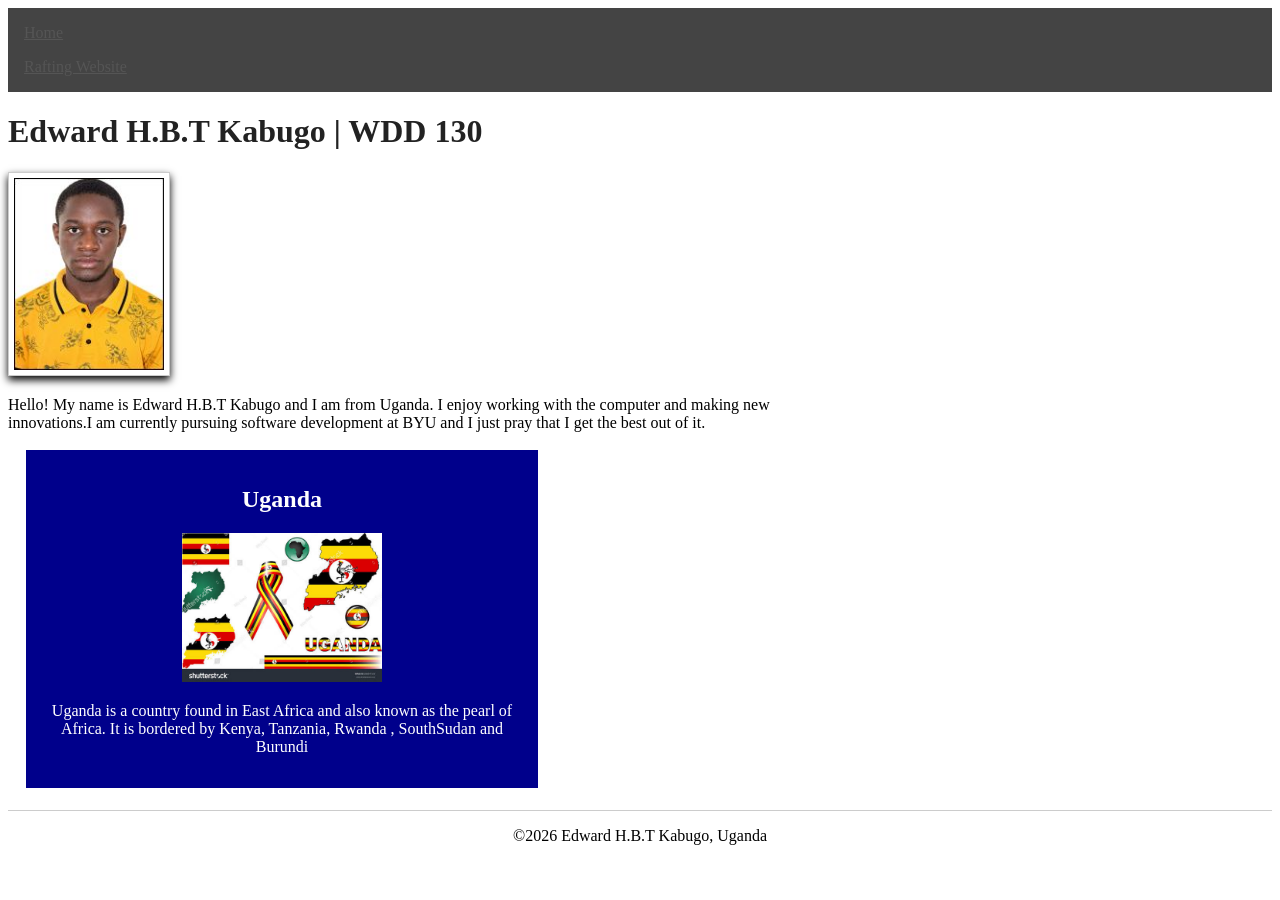
<file: index.html>
<!DOCTYPE html>
<html lang="en-US">

<head>
    <meta charset="UTF-8">
    <meta name="viewport" content="width=device-width,initial-scale=1.0">
    <title>WDD 130 | Edward H.B.T Kabugo </title>
    <link rel="stylesheet" href="styles/styles.css">
    <meta name="description" content="My name is Edward H.B.T Kabugo and I am a student of BYU pursuing software development. This page enables showcases of river rafting.">
    <meta name="author" content="Edward H.B.T Kabugo">
</head>

<body>
    <header>
        <nav>
            <a href="#">Home</a>
            <a href="wwr/">Rafting Website</a>

        </nav>
    </header>
    <main>
        <h1>Edward H.B.T Kabugo | WDD 130</h1>
        <img src="images/profile.jpg" alt="My profile image" width="200">
        <p>Hello! My name is Edward H.B.T Kabugo and I am from Uganda. I enjoy working with the computer and making new innovations.I am currently pursuing software development at BYU and I just pray that I get the best out of it.</p>
    </main>
    <aside>
        <h2>Uganda</h2>
        <img src="images/uganda.jpg" alt="Uganda landscape" width="200">
        <p>Uganda is a country found in East Africa and also known as the pearl of Africa. It is bordered by Kenya, Tanzania, Rwanda , SouthSudan and Burundi</p>
    </aside>
    <footer>
        <p>&copy;2026 Edward H.B.T Kabugo, Uganda</p>
    </footer>
</body>

</html>
</file>
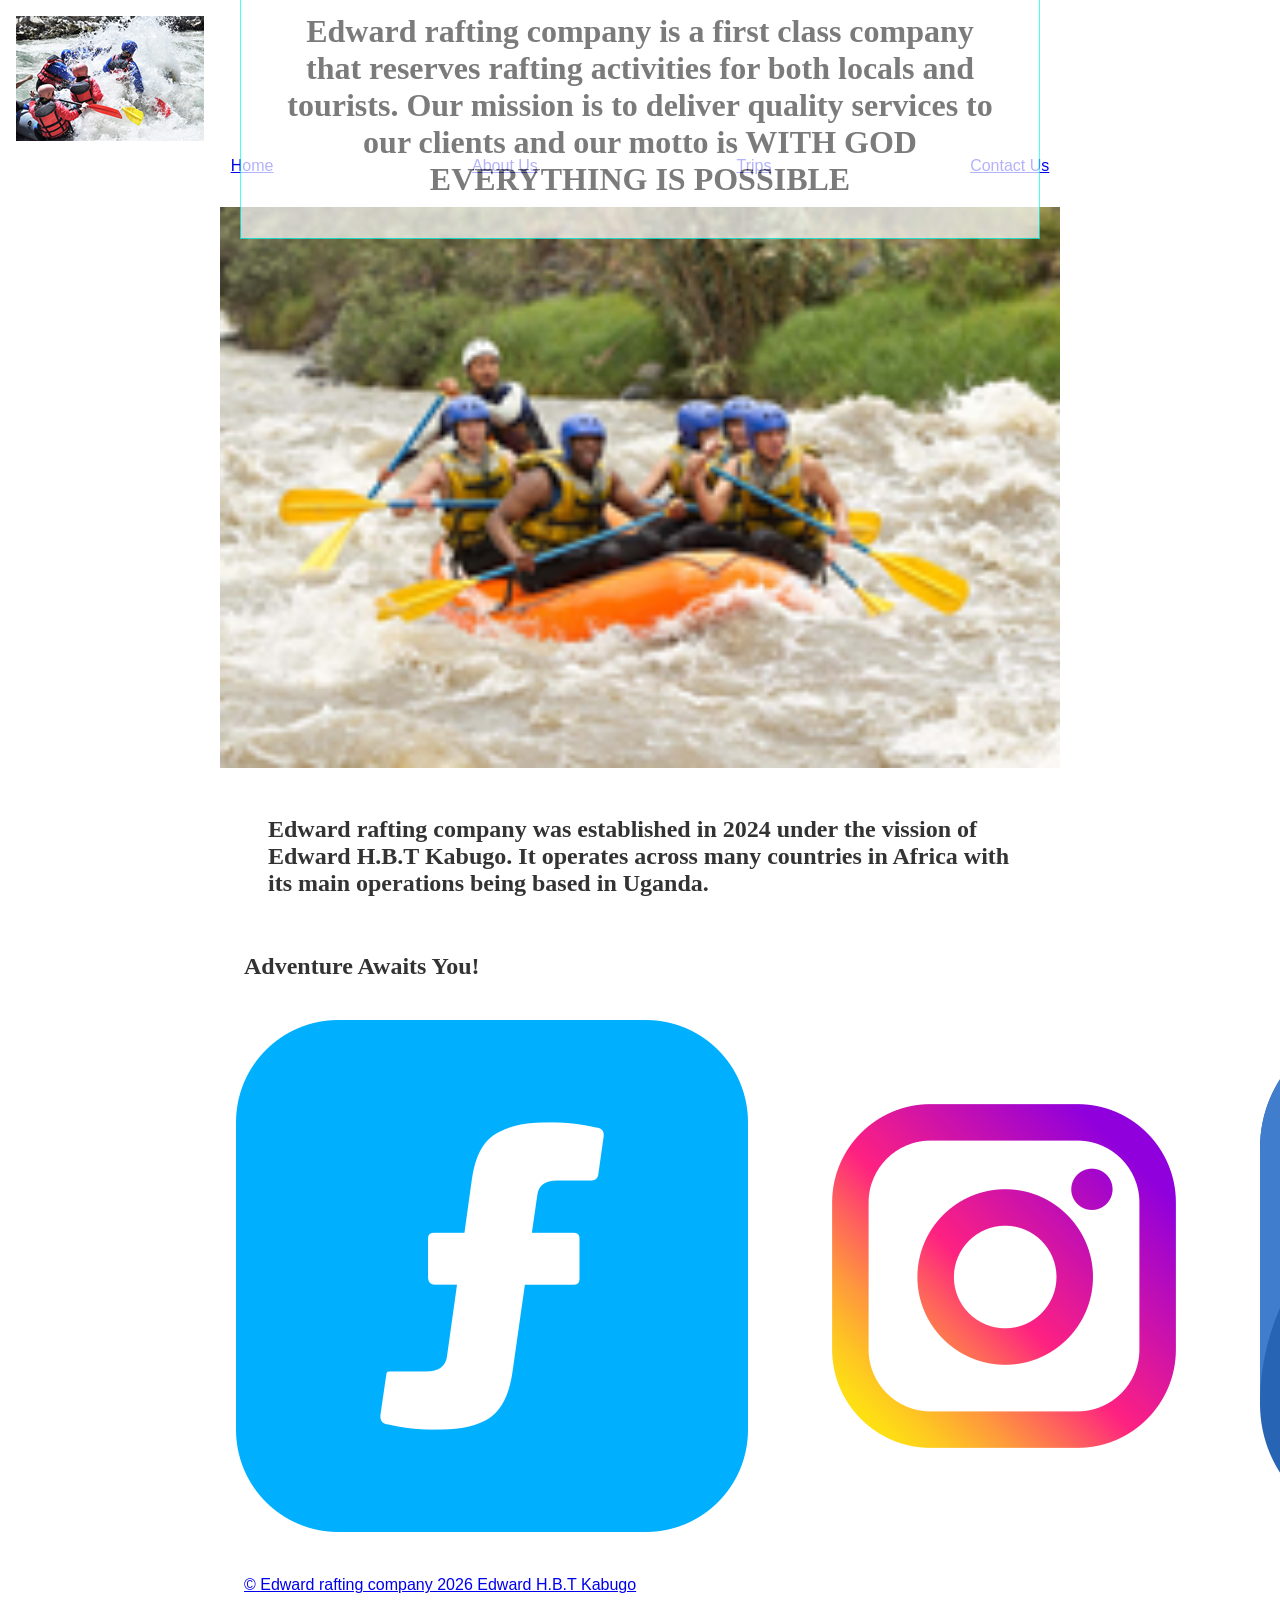
<file: wwr/index.html>
<!DOCTYPE html>
<html lang="en-US">

<head>
    <meta charset="UTF-8">
    <meta name="viewport" content="width=device-width,initial-scale=1.0">
    <meta name="description" content="Edward rafting company offers exciting river rafting trips,safety equipment, accomodatin and wonderful leisure activities in Uganda.">
    <meta name="author" content="EDWARD H.B.T KABUGO">
    <title>About Us| Edward rafting company</title>
    <link rel="stylesheet" href="styles/rafting.css">
</head>

<body>
    <header>
        <img src="images/raft.png" alt="Happy Clients">
        <nav>
            <a href="index.html">Home</a>
            <a href="about.html">About Us</a>
            <a href="trips.html">Trips</a>
            <a href="contact.html">Contact Us</a>
        </nav>
    </header>
    <main>
        <div class="hero">
            <img src="images/photo.png" alt="Clients rafting">
            <h1 Edward rafting company</h1>
                <article>

                    <p> Edward rafting company is a first class company that reserves rafting activities for both locals and tourists. Our mission is to deliver quality services to our clients and our motto is WITH GOD EVERYTHING IS POSSIBLE</p>
                </article>
        </div>
        <section>
            <h2 History</h2>
                <p> Edward rafting company was established in 2024 under the vission of Edward H.B.T Kabugo. It operates across many countries in Africa with its main operations being based in Uganda.</p>
        </section>
        <section>
            <h2>Adventure Awaits You!</h2>
        </section>
    </main>
    <footer>
        <nav class="socialmedia">
            <a href="https://facebook.com">
                <img src="images/facebook.png" alt="Facebook Icon">
            </a>
            <a href="https://instagram.com">
                <img src="images/instagram.png" alt="Instagram Icon" </a>
                <a href="https://linkedin.com">
                    <img src="images/linkedin.png" alt="Linkedin Icon" </a>
        </nav>
        <p> &copy; Edward rafting company 2026 Edward H.B.T Kabugo</p>
    </footer>
</body>

</html>
</file>
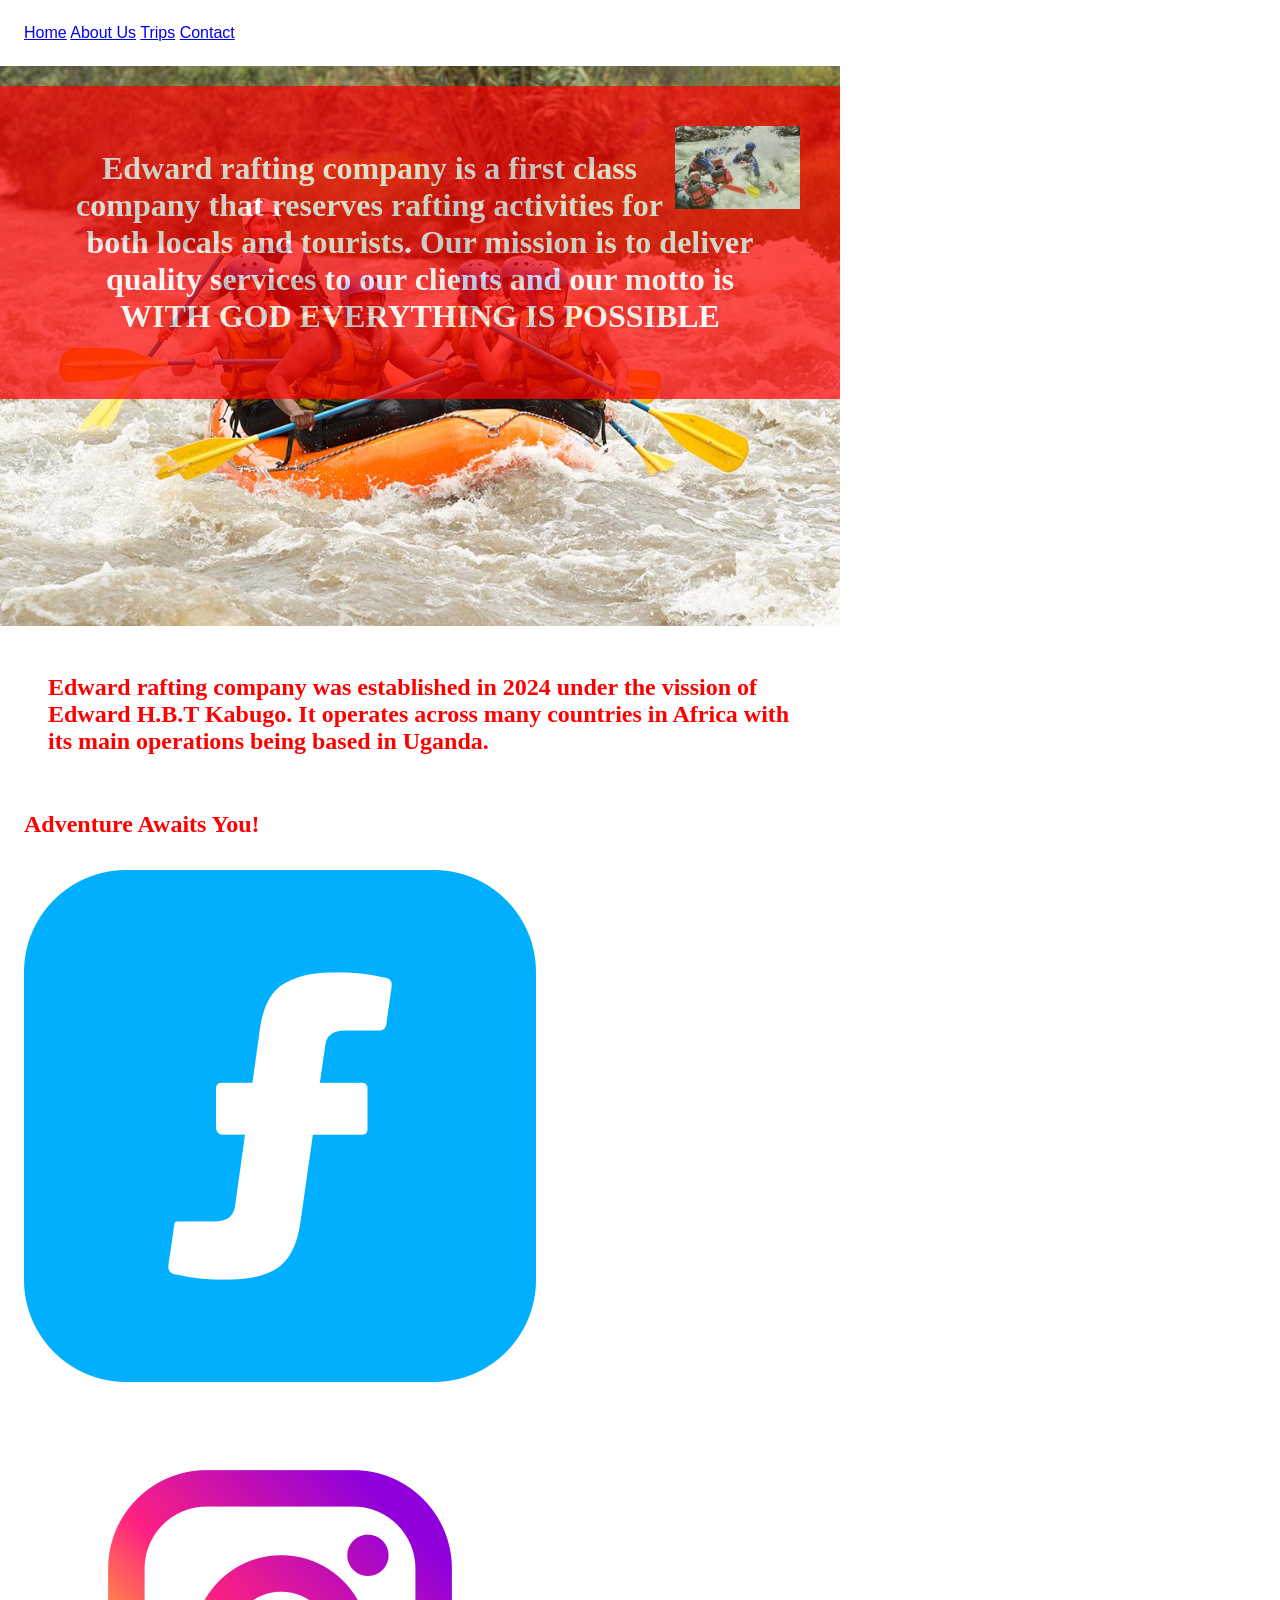
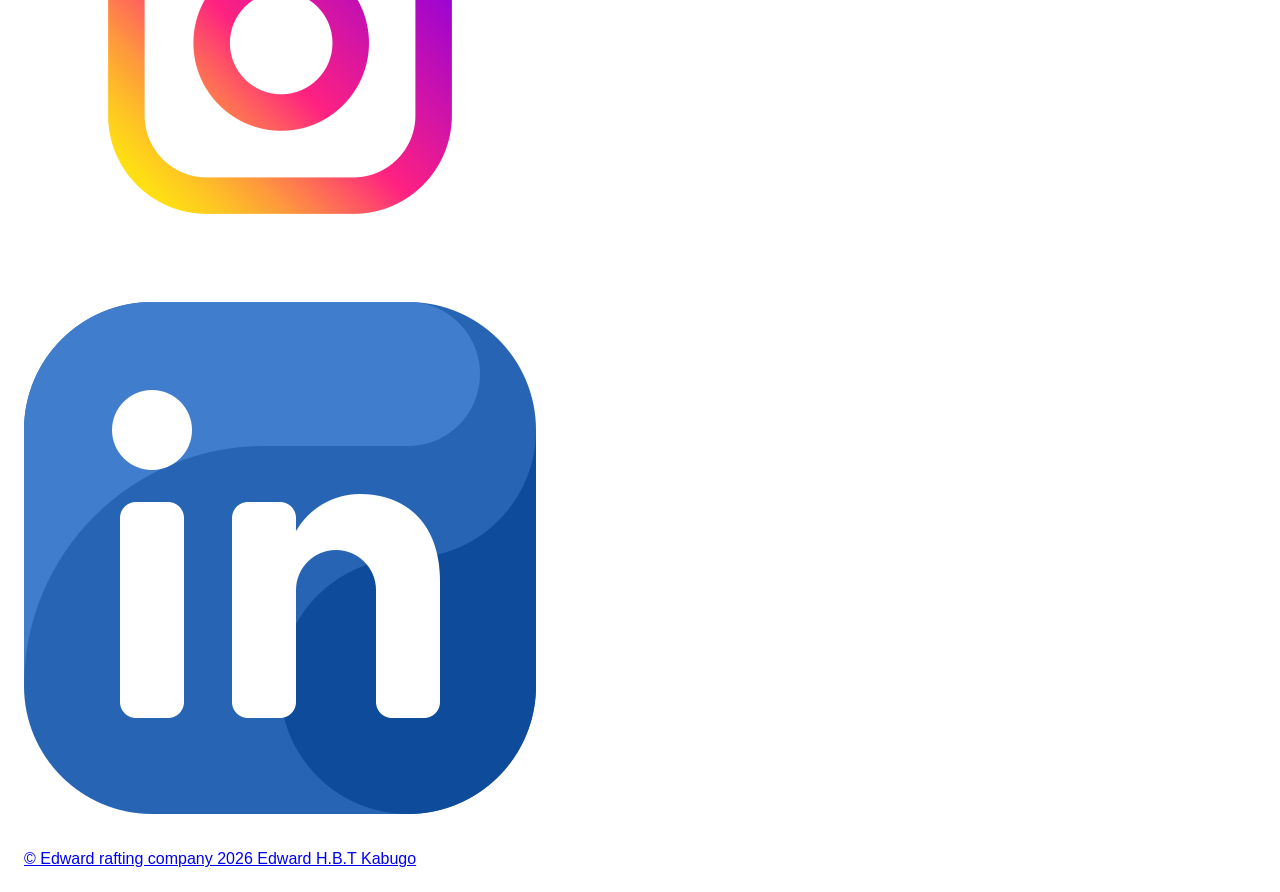
<file: .github/wwr/index.html>
<!DOCTYPE html>
<html lang="en-US">

<head>
    <meta charset="UTF-8">
    <meta name="viewport" content="width=device-width,initial-scale=1.0">
    <title>About Us</title>
    <meta name="description" content="This a rafting website that enables tourists find different rivers where they can do rafting using non-motorized watercrafts down flowing rivers. We organize trips, provide life-jackets and also work on your accomodation and very many other leisure activities. Our intention is to provide a wonderfull experince to all our customers both individual and in groups.>
    <meta name=" author" content="EDWARD H.B.T KABUGO">
    <link rel="stylesheet" href="styles/rafting.css">
</head>

<body>
    <header>
        <nav>
            <a href="index.html">Home</a>
            <a href="about.html">About Us</a>
            <a href="trips.html">Trips</a>
            <a href="contact.html">Contact</a>
        </nav>
    </header>
    <main>
        <div class="hero">
            <img src="images/photo.png" alt="Clients rafting">
            <h1 Edward rafting company</h1>
                <article>

                    <img src="images/raft.png" alt="Happy Clients">
                    <p> Edward rafting company is a first class company that reserves rafting activities for both locals and tourists. Our mission is to deliver quality services to our clients and our motto is WITH GOD EVERYTHING IS POSSIBLE</p>
                </article>
        </div>
        <section>
            <h2 History</h2>
                <p> Edward rafting company was established in 2024 under the vission of Edward H.B.T Kabugo. It operates across many countries in Africa with its main operations being based in Uganda.</p>
        </section>
        <section>
            <h2>Adventure Awaits You!</h2>
        </section>
    </main>
    <footer>
        <nav class="socialmedia">
            <a href="https://facebook.com">
                <img src="images/facebook.png" alt="Facebook Icon">
            </a>
            <a href="https://instagram.com">
                <img src="images/instagram.png" alt="Instagram Icon" </a>
                <a href="https://linkedin.com">
                    <img src="images/linkedin.png" alt="Linkedin Icon" </a>
        </nav>
        <p> &copy; Edward rafting company 2026 Edward H.B.T Kabugo</p>
    </footer>
</body>

</html>
</file>
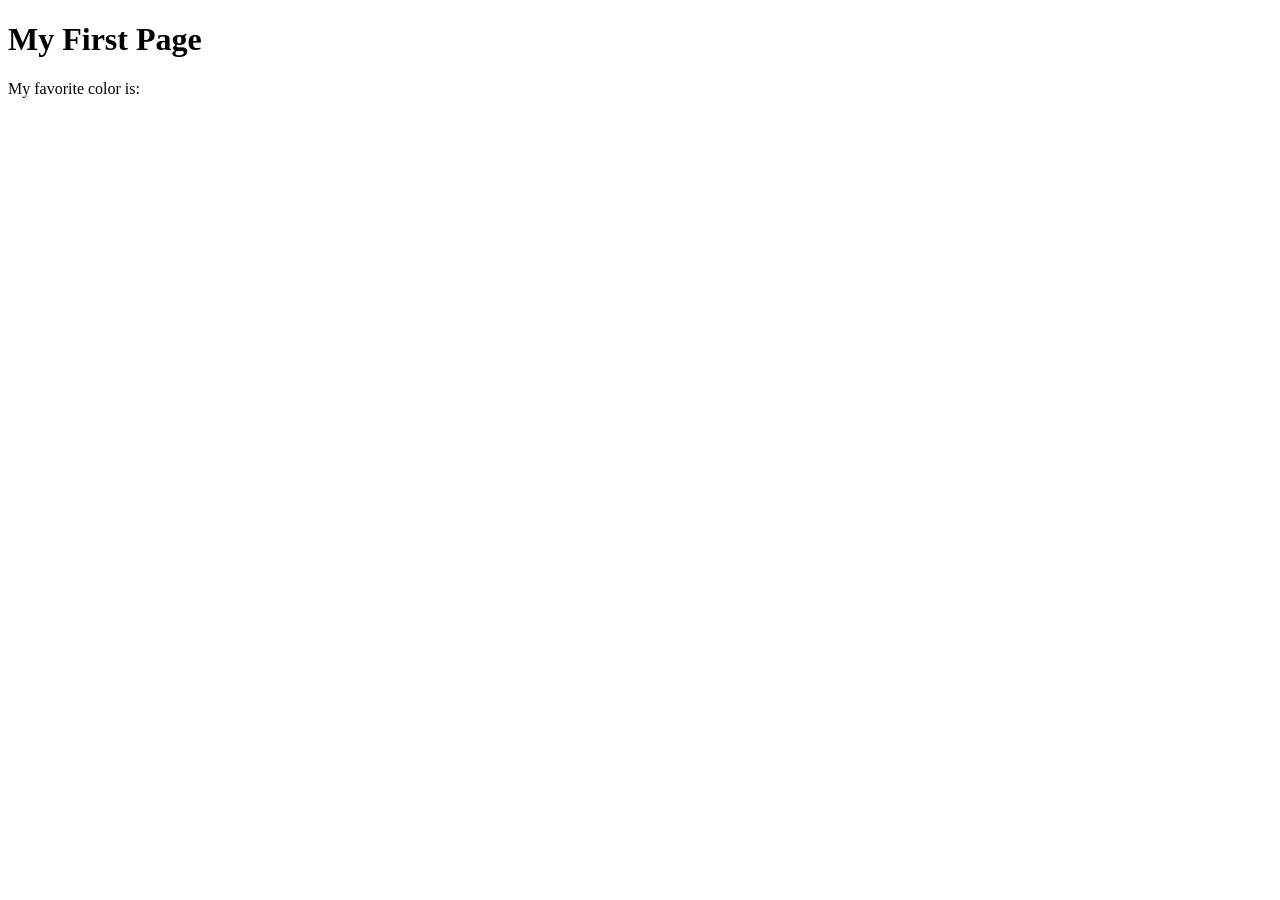
<file: week01/first-page.html>
<!DOCTYPE html>
<html lang="en">

<head>
    <meta charset="UTF-8">
    <meta name="viewport" content="width=device-width, initial-scale=1.0">
    <title>My First Page</title>
</head>

<body>
    <h1>My First Page</h1>
    <p>My favorite color is: </p>
</body>

</html>
</file>
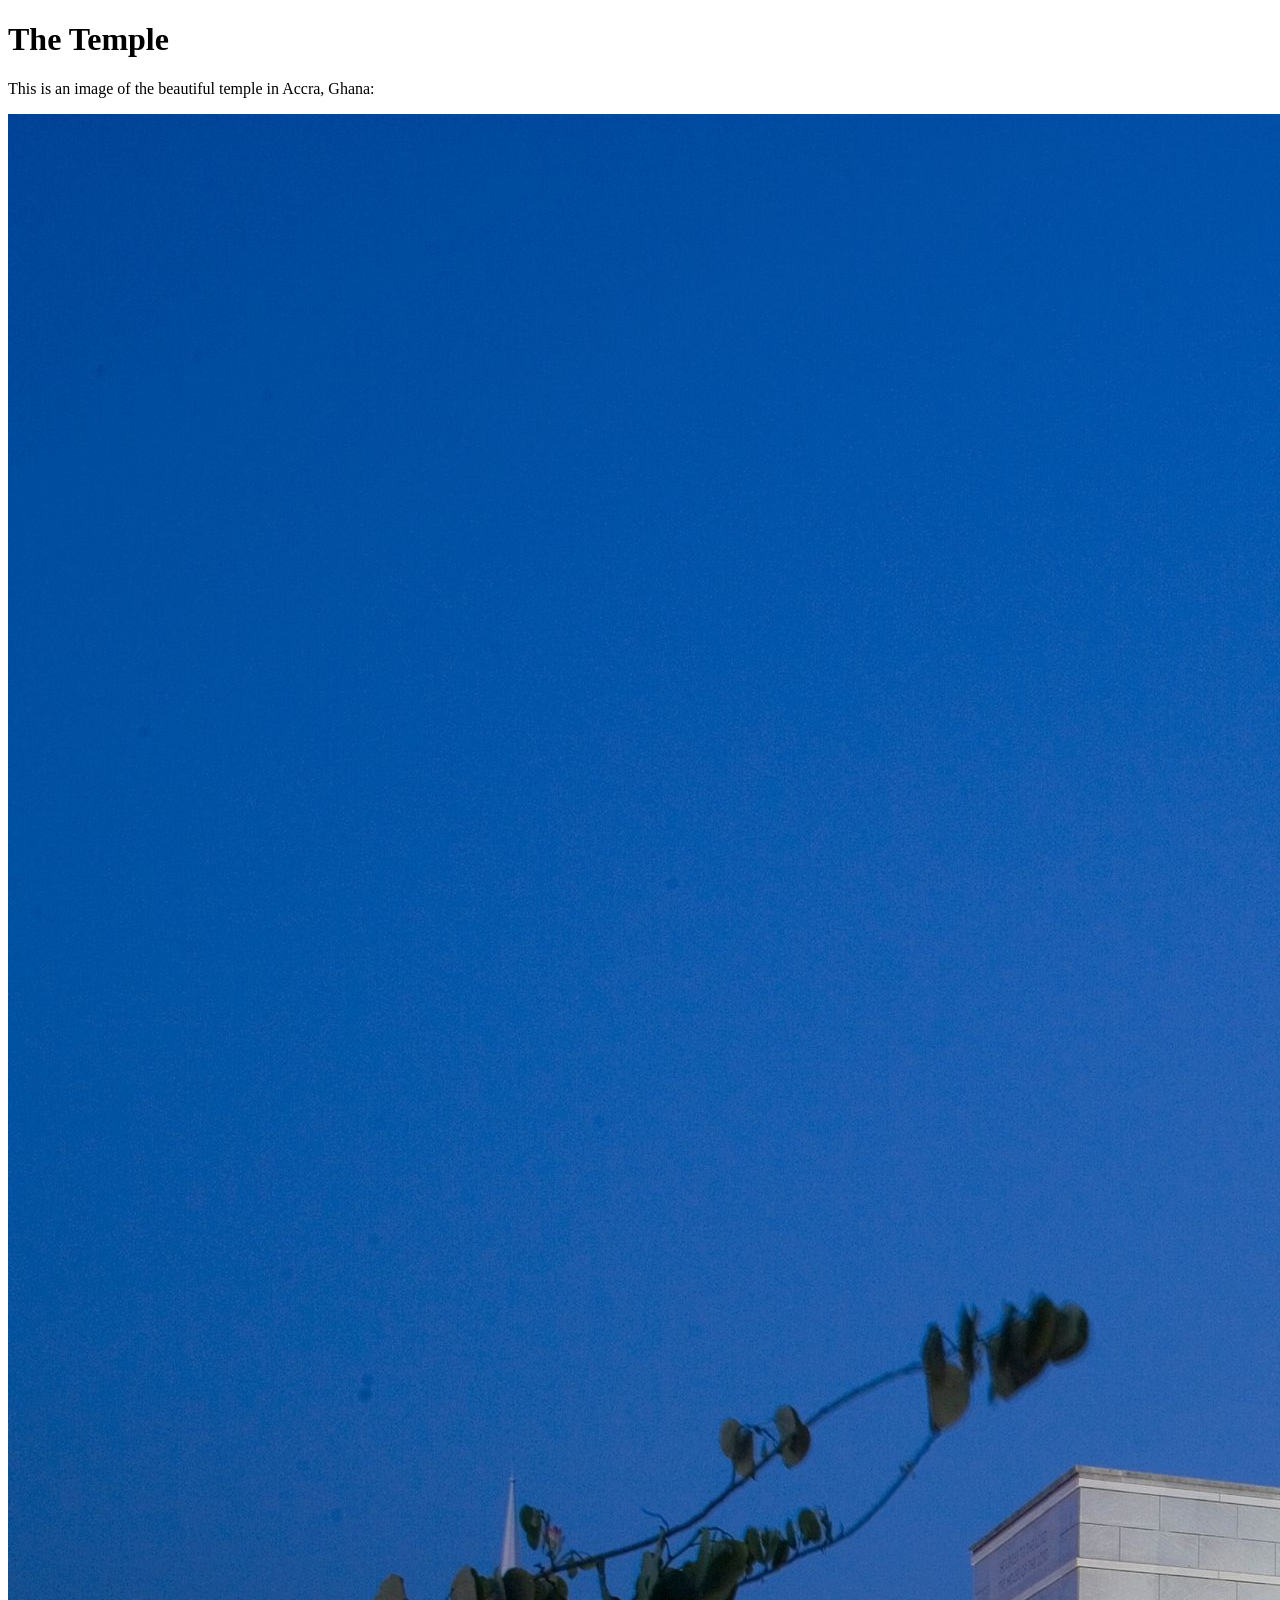
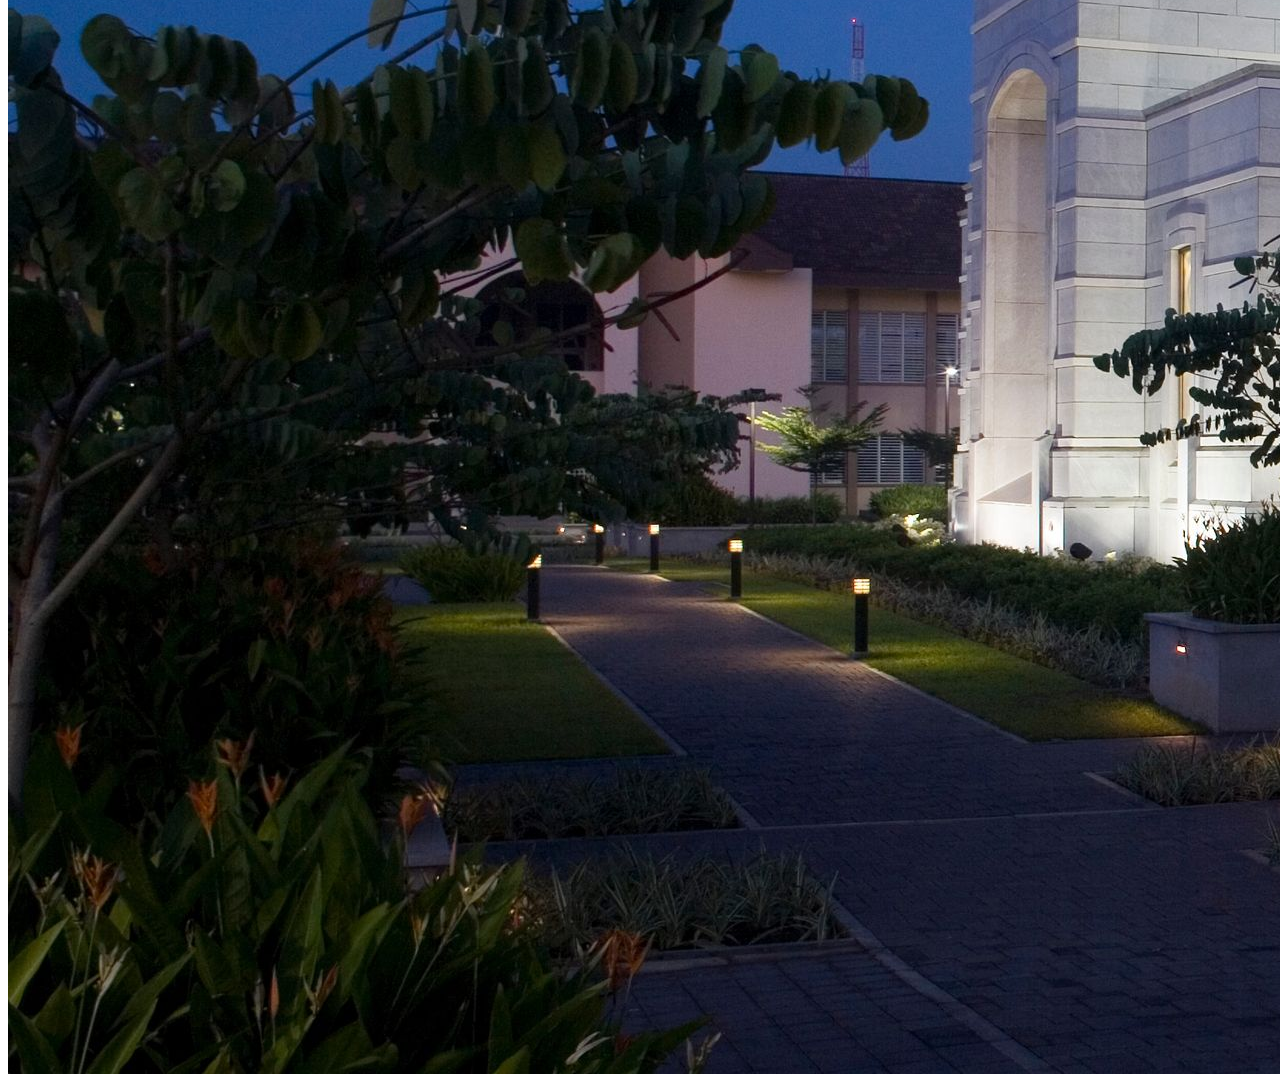
<file: week01/images.html>
<!DOCTYPE html>
<html lang="en">

<head>
    <meta charset="UTF-8">
    <meta name="viewport" content="width=device-width, initial-scale=1.0">
    <title>Temple Image</title>
</head>

<body>
    <h1>The Temple</h1>
    <p>This is an image of the beautiful temple in Accra, Ghana:</p>
    <img src="images/temple-large.jpeg" alt="The Accra Ghana Temple">

</body>

</html>
</file>
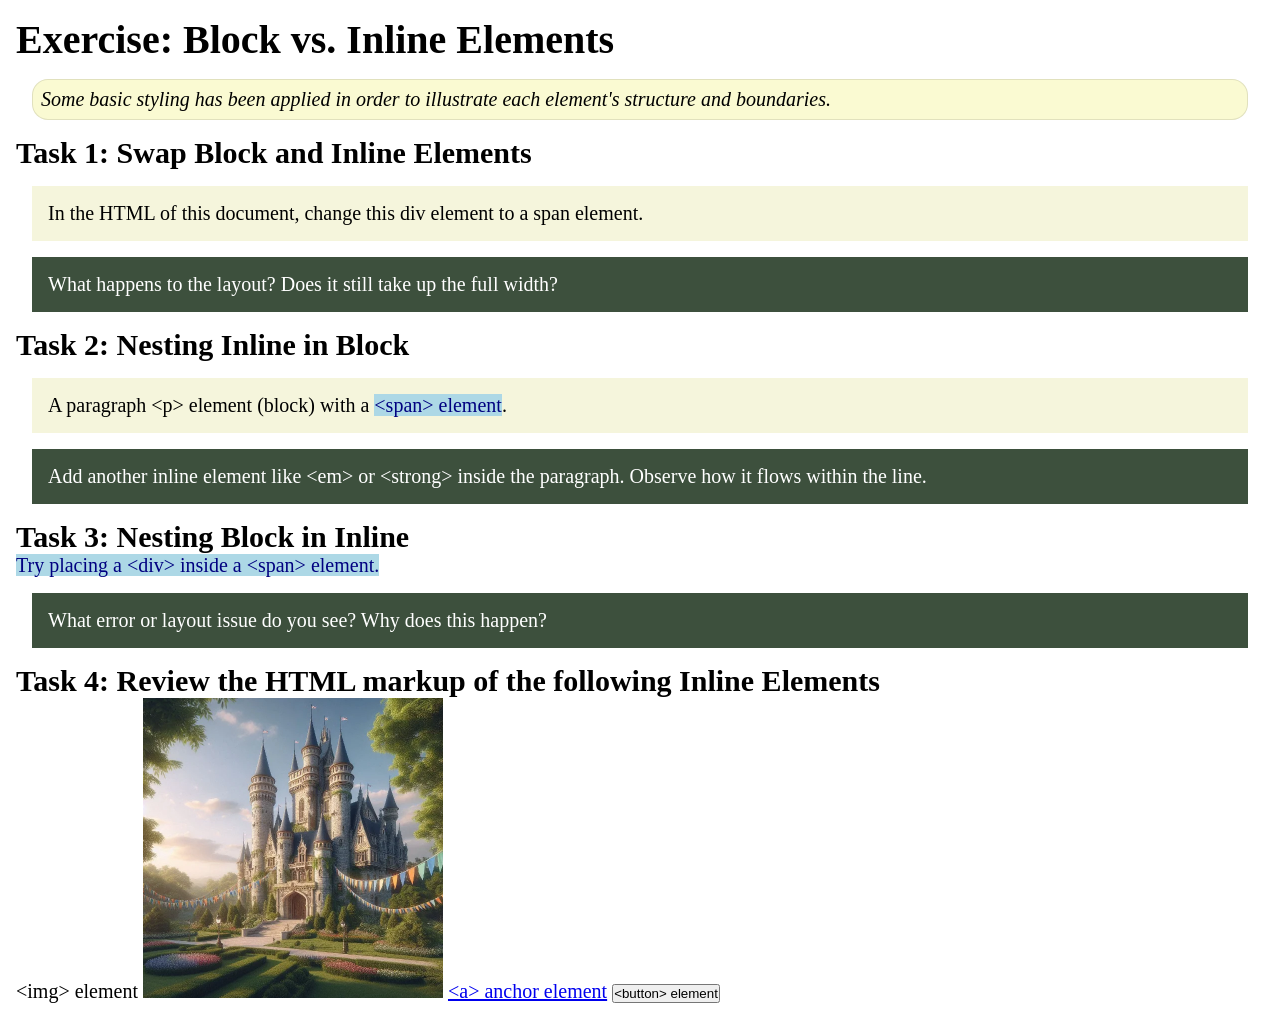
<file: week02/block-vs-inline.html>
<!DOCTYPE html>
<html lang="en">

<head>
    <meta charset="UTF-8">
    <meta name="viewport" content="width=device-width, initial-scale=1.0">
    <title>Exercise: Block vs. Inline Elements</title>
    <link rel="stylesheet" href="styles/block-vs-inline.css">
</head>

<body>
    <main>
        <h1>Exercise: Block vs. Inline Elements</h1>
        <p class="note">Some basic styling has been applied in order to illustrate each element's structure and boundaries.</p>

        <h2>Task 1: Swap Block and Inline Elements</h2>
        <div>In the HTML of this document, change this div element to a span element.</div>

        <p class="question">What happens to the layout? Does it still take up the full width?</p>

        <h2>Task 2: Nesting Inline in Block</h2>
        <p>A paragraph &lt;p&gt; element (block) with a <span>&lt;span&gt; element</span>.</p>
        <p class="question">Add another inline element like &lt;em&gt; or &lt;strong&gt; inside the paragraph. Observe how it flows within the line.</p>

        <h2>Task 3: Nesting Block in Inline</h2>
        <span>Try placing a &lt;div&gt; inside a &lt;span&gt; element.</span>
        <p class="question">What error or layout issue do you see? Why does this happen?</p>

        <h2>Task 4: Review the HTML markup of the following Inline Elements</h2>
        &lt;img&gt; element
        <img src="images/castle.webp" alt="placeholder image (images are inline)" width="300" height="300">
        <a href="https://churchofjesuschrist.org">&lt;a&gt; anchor element</a>
        <button type="button">&lt;button&gt; element</button>
    </main>
</body>

</html>
</file>
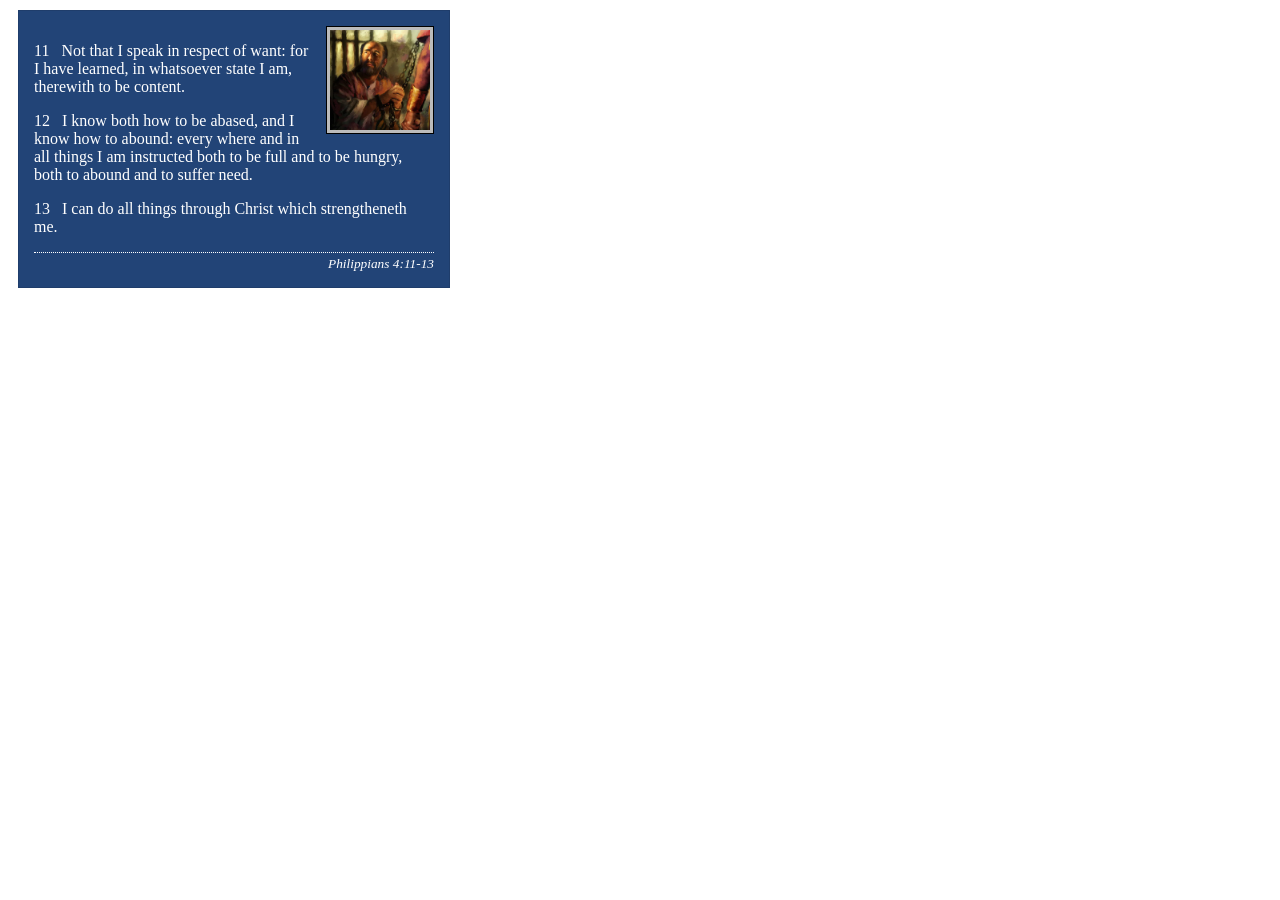
<file: week02/box-model-solution.html>
<!DOCTYPE html>
<html lang="en">

<head>
    <meta charset="UTF-8">
    <meta name="viewport" content="width=device-width, initial-scale=1.0">
    <title>Box Model Activity</title>
    <link rel="stylesheet" href="styles/box-model-solution.css">
</head>

<body>
    <main>
        <div class="callout">
            <img src="images/apostle-paul-imprisoned.webp" alt="Paul the Apostle - Imprisoned in Rome" width="200" height="200">
            <blockquote>
                <p>11 &nbsp; Not that I speak in respect of want: for I have learned, in whatsoever state I am, therewith to be content.</p>
                <p>12 &nbsp; I know both how to be abased, and I know how to abound: every where and in all things I am instructed both to be full and to be hungry, both to abound and to suffer need.</p>
                <p>13 &nbsp; I can do all things through Christ which strengtheneth me.</p>
            </blockquote>
            <cite>Philippians 4:11-13</cite>
        </div>
    </main>
</body>

</html>
</file>
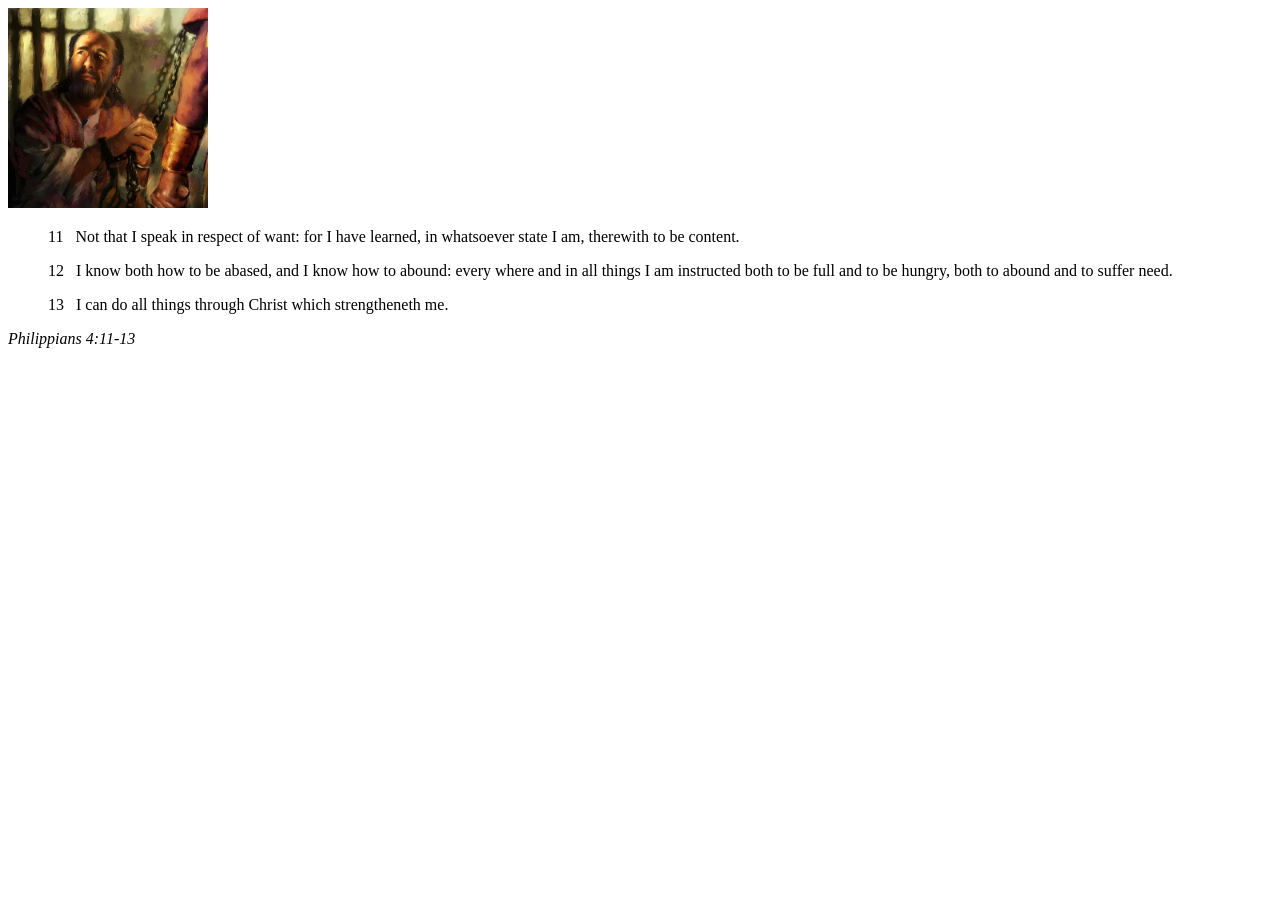
<file: week02/box-model.html>
<!DOCTYPE html>
<html lang="en">

<head>
    <meta charset="UTF-8">
    <meta name="viewport" content="width=device-width, initial-scale=1.0">
    <title>Box Model Activity</title>
</head>

<body>
    <main>
        <div class="callout">
            <img src="images/apostle-paul-imprisoned.webp" alt="Paul the Apostle - Imprisoned in Rome" width="200" height="200">
            <blockquote>
                <p>11 &nbsp; Not that I speak in respect of want: for I have learned, in whatsoever state I am, therewith to be content.</p>
                <p>12 &nbsp; I know both how to be abased, and I know how to abound: every where and in all things I am instructed both to be full and to be hungry, both to abound and to suffer need.</p>
                <p>13 &nbsp; I can do all things through Christ which strengtheneth me.</p>
            </blockquote>
            <cite>Philippians 4:11-13</cite>
        </div>
    </main>
</body>

</html>
</file>
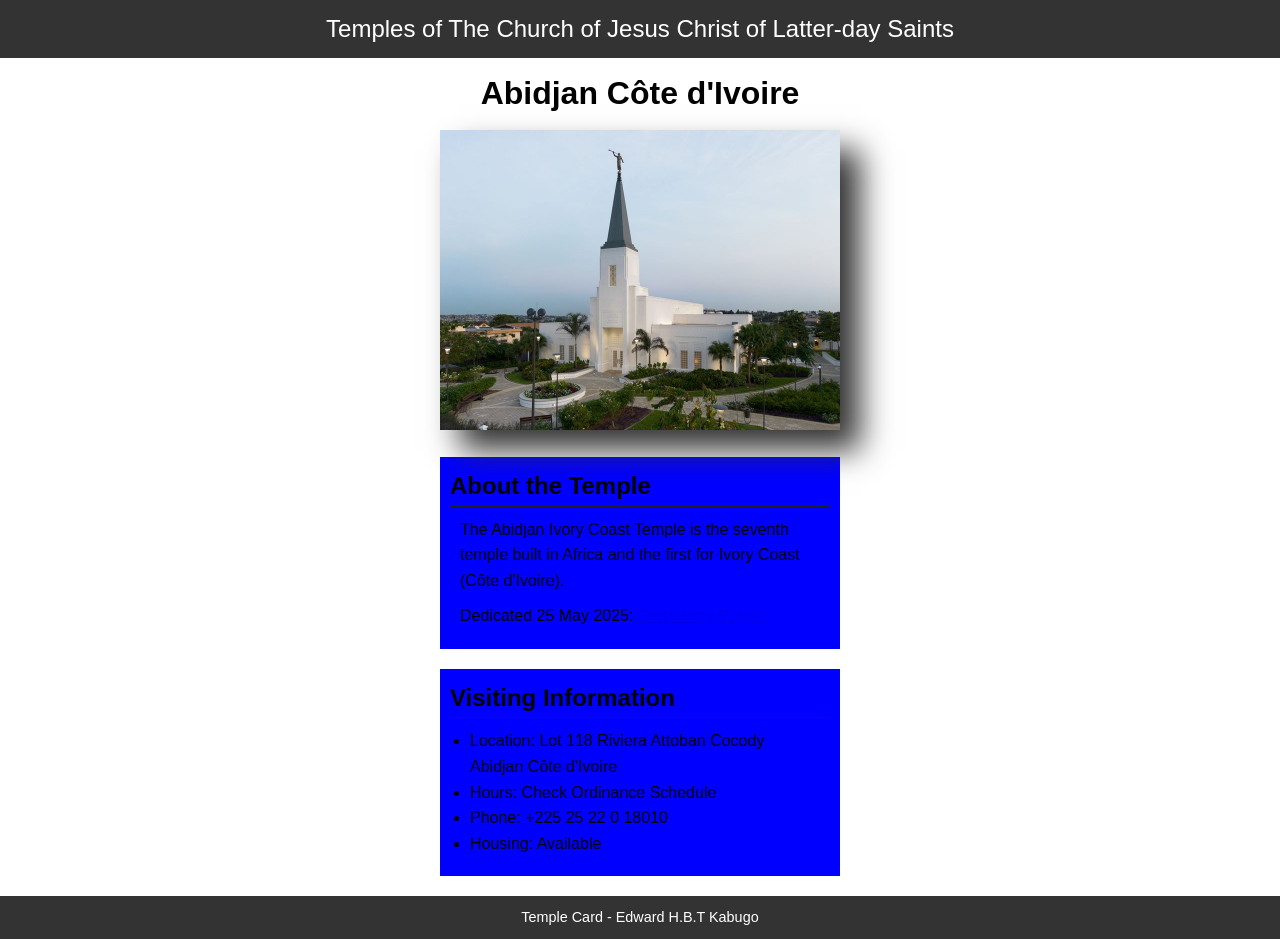
<file: week02/temple.html>
<!DOCTYPE html>
<html lang="en">

<head>
    <meta charset="UTF-8">
    <meta name="viewport" content="width=device-width, initial-scale=1.0">
    <title>Temple Card - Abidjan Côte d'Ivoire</title>
    <link rel="stylesheet" href="styles/temple.css">

<body>
    <header>
        <p>Temples of The Church of Jesus Christ of Latter-day Saints</p>
    </header>
    <main>
        <h1>Abidjan Côte d'Ivoire</h1>
        <picture>
            <img src="images/abidjan-ivory-coast.jpeg" alt="Abidjan Côte d'Ivoire Temple">
        </picture>
        <section>
            <h2>About the Temple</h2>
            <p>The Abidjan Ivory Coast Temple is the seventh temple built in Africa and the first for Ivory Coast (Côte d'Ivoire).</p>
            <p>Dedicated 25 May 2025: <a href="https://www.churchofjesuschrist.org/temples/dedicatory-prayer/abidjan-ivory-coast-temple/2025-05-25?lang=eng" target="_blank" rel="noopener noreferrer">Dedicatory Prayer</a></p>
        </section>
        <section>
            <h2>Visiting Information</h2>
            <ul>
                <li>Location: Lot 118 Riviera Attoban Cocody Abidjan Côte d'Ivoire</li>
                <li>Hours: Check Ordinance Schedule</li>
                <li>Phone: +225 25 22 0 18010</li>
                <li>Housing: Available</li>
            </ul>
        </section>
    </main>
    <footer>
        <p>Temple Card - Edward H.B.T Kabugo</p>
    </footer>
</body>

</html>
</file>
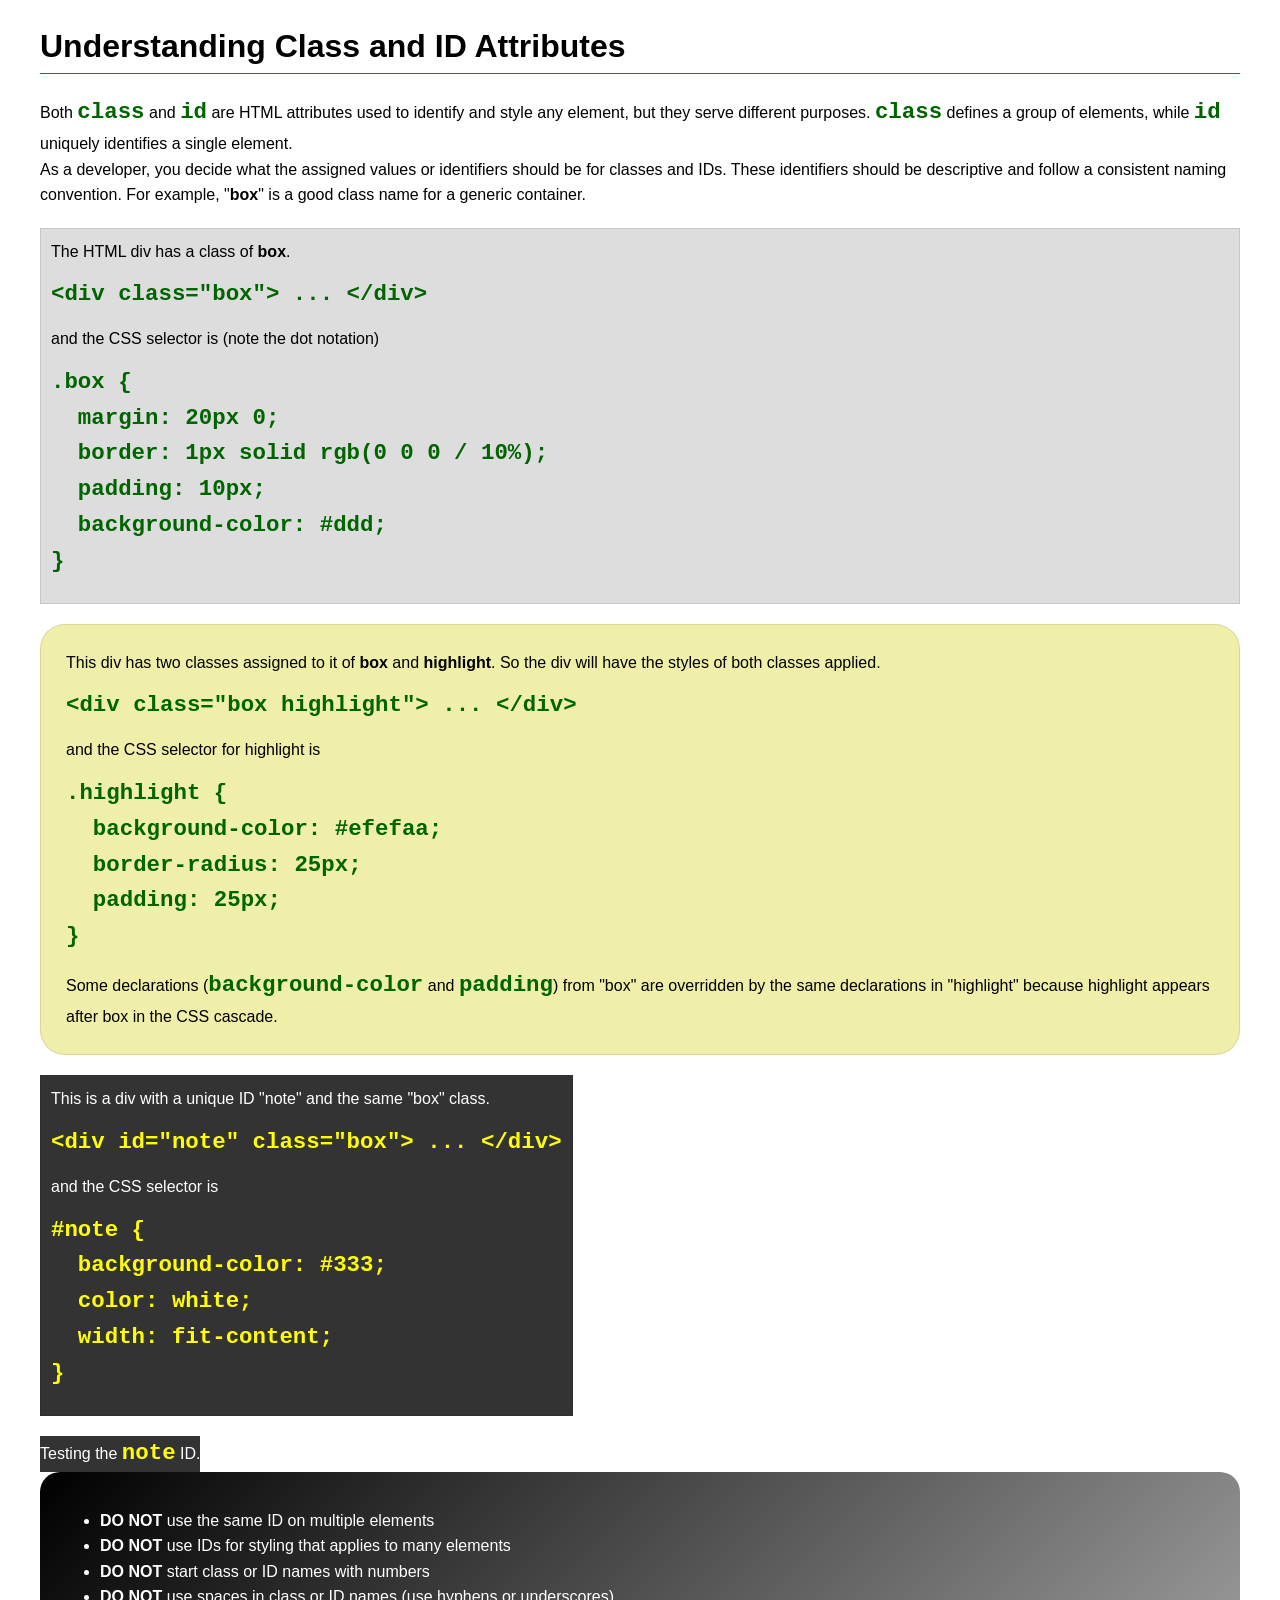
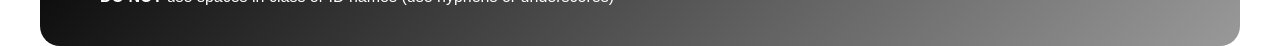
<file: week03/class-and-id.html>
<!DOCTYPE html>
<html lang="en">

<head>
    <meta charset="UTF-8">
    <meta name="viewport" content="width=device-width, initial-scale=1.0">
    <title>Class vs ID Attributes</title>
    <link rel="stylesheet" href="styles/class-and-id.css">
</head>

<body>
    <h1>Understanding Class and ID Attributes</h1>
    <p>Both <code>class</code> and <code>id</code> are HTML attributes used to identify and style any element, but they serve different purposes. <code>class</code> defines a group of elements, while <code>id</code> uniquely identifies a single element.</p>
    <p>As a developer, you decide what the assigned values or identifiers should be for classes and IDs. These identifiers should be descriptive and follow a consistent naming convention. For example, "<strong>box</strong>" is a good class name for a generic container.</p>
    <div class="box">
        <p>The HTML div has a class of <strong>box</strong>.</p>
        <pre><code class="html">&lt;div class="box"&gt; ... &lt;/div&gt;</code></pre>
        and the CSS selector is (note the dot notation)
        <pre><code class="css">.box {
  margin: 20px 0;
  border: 1px solid rgb(0 0 0 / 10%);
  padding: 10px;
  background-color: #ddd; 
}</code></pre>
    </div>

    <div class="box highlight">
        <p>This div has two classes assigned to it of <strong>box</strong> and <strong>highlight</strong>. So the div will have the styles of both classes applied.</p>
        <pre><code class="html">&lt;div class="box highlight"&gt; ... &lt;/div&gt;</code></pre>
        and the CSS selector for highlight is
        <pre><code class="css">.highlight {
  background-color: #efefaa;
  border-radius: 25px;
  padding: 25px;
}</code></pre>
        <p>Some declarations (<code>background-color</code> and <code>padding</code>) from "box" are overridden by the same declarations in "highlight" because highlight appears after box in the CSS cascade.</p>
    </div>

    <div id="note" class="box">
        <p>This is a div with a unique ID "note" and the same "box" class.</p>
        <pre><code class="html">&lt;div id="note" class="box"&gt; ... &lt;/div&gt;</code></pre>
        and the CSS selector is
        <pre><code class="css">#note {
  background-color: #333;
  color: white;
  width: fit-content;
}</code></pre>
    </div>

    <div id="note">
        <p>Testing the <code>note</code> ID.</p>
    </div>

    <section id="best-practice">
        <ul>
            <li><strong>DO NOT</strong> use the same ID on multiple elements</li>
            <li><strong>DO NOT</strong> use IDs for styling that applies to many elements</li>
            <li><strong>DO NOT</strong> start class or ID names with numbers</li>
            <li><strong>DO NOT</strong> use spaces in class or ID names (use hyphens or underscores)</li>
        </ul>
    </section>

</body>

</html>
</file>
<file: styles/styles.css>
main {
    max-width: 840px;
    margin: 0;
}

main img {
    width: 150px;
    height: auto;
    border: 1px solid#ccc;
    padding: 5px;
    box-shadow: 0 4px 8px rgb(0, 0, 0.5);
}

nav {
    background-color: #444;
    padding: 0.5rem;
}

nav a {
    color: #555;
    padding: 0.5rem;
    display: block;
}

h1 {
    color: #222;
}

aside {
    width: 30rem;
    margin: 1rem;
    border: 2px solid white;
    padding: 1rem;
    background-color: darkblue;
    color: white;
    text-align: center;

}

aside img {
    width: 200px;
    height: auto;
}

p {
    padding: 0;
}

footer {
    margin-top: 20px;
    border-top: 1px solid #ccc;
    text-align: center;
}
</file>
<file: wwr/styles/rafting.css>
:root {
    --primary-color: #ffffff;
    --secondary-color: cyan;
    --accent1-color: #333333;
    --accent2-color: #444444;
    --heading-font: "Times New Roman", serif;
    --body-font: Arial, sans-serif
}

* {
    margin: 0;
    padding: 0;
    box-sizing: border-box
}

body {
    font-family: var(--body-font);
    color: var(--accent1-color)
}

main,
footer {
    width: 840px;
    margin: 0 auto
}

h1,
h2 {
    font-family: var(--heading-font);
    color: var(--accent1-color)
}

p,
section,
article {
    margin: 16px;
    padding: 8px
}

.socialmedia a {
    text-decoration: none
}

.hero {
    position: relative;
}

.hero img {
    display: block;
    width: 100%;
    height: auto
}

.hero h1 {
    position: absolute;
    top: 20px;
    width: 100%;
    padding: 16px;
    text-align: center;
    opacity: 0.7;
    background-color: transparent;
    color: var(--accent1-color)
}

.hero article {
    position: absolute;
    bottom: 20px;
    left: 20px;
    right: 20px;
    margin: 0;
    padding: 16px;
    background-color: var(--primary-color);
    border: 1.5px solid var(--secondary-color);
    color: var(--accent2-color)
}

.hero article img {
    float: right;
    width: 125px;
    height: auto
}

nav {
    background-color: var(-primary-color);
    padding: 1rem;
    display: flex;
    justify-content: space-evenly;
    align-items: center;
}

header {
    display: grid;
    align-items: center;
    padding: 1rem;
    position: relative
}

footer {
    background-color: var(--primary-color);
    color: var(--accent2-color)
}
</file>
<file: .github/wwr/styles/rafting.css>
:root {
    --primary-color: light blue;
    --secondary-color: cyan;
    --accent1-color: red;
    --accent2-color: silver;
    --heading-font: "Times New Roman", serif;
    --body-font: Arial, sans-serif
}

* {
    margin: 0;
    padding: 0;
    box-sizing: border-box
}

body {
    font-family: var(--body-font);
    color: var(--accent1-color)
}

header,
main,
footer {
    width: 840px;
    margin: 0auto
}

h1,
h2 {
    font-family: var(--heading-font);
    color: var(--primary-color)
}

nav,
p,
section,
article {
    margin: 16px;
    padding: 8px
}

.socialmedia a {
    text-decoration: none
}

.hero {
    position: relative
}

.hero img {
    display: block;
    width: 100%;
    height: auto
}

h1 {
    position: absolute;
    top: 20px;
    width: 100%;
    padding: 16px;
    text-align: center;
    opacity: 0.7;
    background-color: var(--accent1-color);
    color: #fff
}

.hero article img {
    float: right;
    width: 125px
}
</file>
<file: week02/styles/block-vs-inline.css>
* {
    margin: 0;
    padding: 0;
}

body {
    font-size: 20px;
    margin: 1rem;
}

p,
div {
    background-color: beige;
    margin: 1rem;
    padding: 1rem;
}

span {
    color: navy;
    background-color: lightblue;
}

code {
    margin: 0;
    padding: 0;
    color: green;
    font-size: 1.2rem;
}

.note {
    font-style: italic;
    background-color: lightgoldenrodyellow;
    border-radius: 1rem;
    border: 1px solid rgb(0 0 0 / 10%);
    margin: 1rem;
    padding: .5rem;
}

.question {
    background-color: #3d503d;
    color: #fff;
}
</file>
<file: week02/styles/box-model-solution.css>
.callout {
    max-width: 400px;
    margin: 10px;
    border: 1px solid rgb(0 0 0 / 10%);
    padding: 15px;
    background-color: #247;
    color: #fff;
}

.callout img {
    float: right;
    margin: 0 0 10px 15px;
    border: 1px solid #000;
    padding: 3px;
    background-color: #bbb;
    width: 100px;
    height: auto;
}

blockquote {
    margin: 0;
}

cite {
    display: block;
    border-top: 1px dotted #fff;
    padding-top: 3px;
    text-align: right;
    font-size: smaller;
}
</file>
<file: week02/styles/temple.css>
* {
    margin: 0;
    padding: 0;
    box-sizing: border-box;

}

body {
    font-family: Arial, sans-serif;
    line-height: 1.6;
}

header,
footer {
    background-color: #333;
    color: #fff;
    padding: 10px;
    text-align: center;
    font-size: 1.5rem;
}

main {
    width: 400px;
    margin: 0 auto;
}

h1 {
    margin: 10px;
    text-align: center;
}

h2 {
    border-bottom: 1px solid #222;
}

img {
    width: 100%;
    height: auto;
    box-shadow: 20px 20px 30px #333;
}

section {
    margin: 20px 0;
    border: 1px solid rgb(0 0 / 20%);
    padding: 10px;
    background-color: blue;

}

section p {
    margin: 10px;
}

ul {
    margin: 10px 20px;
}

footer {
    font-size: .9rem;
}
</file>
<file: week03/styles/class-and-id.css>
body {
    font-family: Arial, sans-serif;
    line-height: 1.6;
    margin: 0;
    padding: 0 40px;
}

h1 {
    border-bottom: 1px solid rgb(0 110 182);
    padding-bottom: 0;
}

p {
    margin: 0;
}

code {
    color: darkgreen;
    font-weight: 700;
    font-size: 1.4rem;
}

/* Class examples - can be reused */
.box {
    margin: 20px 0;
    border: 1px solid rgb(0 0 0 / 10%);
    padding: 10px;
    background-color: #ddd;
    /* this is shorthand for #dddddd */
}

.highlight {
    background-color: #efefaa;
    border-radius: 25px;
    padding: 25px;
}

/* ID examples - should be unique */

#note {
    background-color: #333;
    color: white;
    width: fit-content;
}

#note code {
    color: yellow;
}

#best-practice {
    background: linear-gradient(135deg, #000 0%, #999 100%);
    color: white;
    border-radius: 20px;
    padding: 20px;
}
</file>
